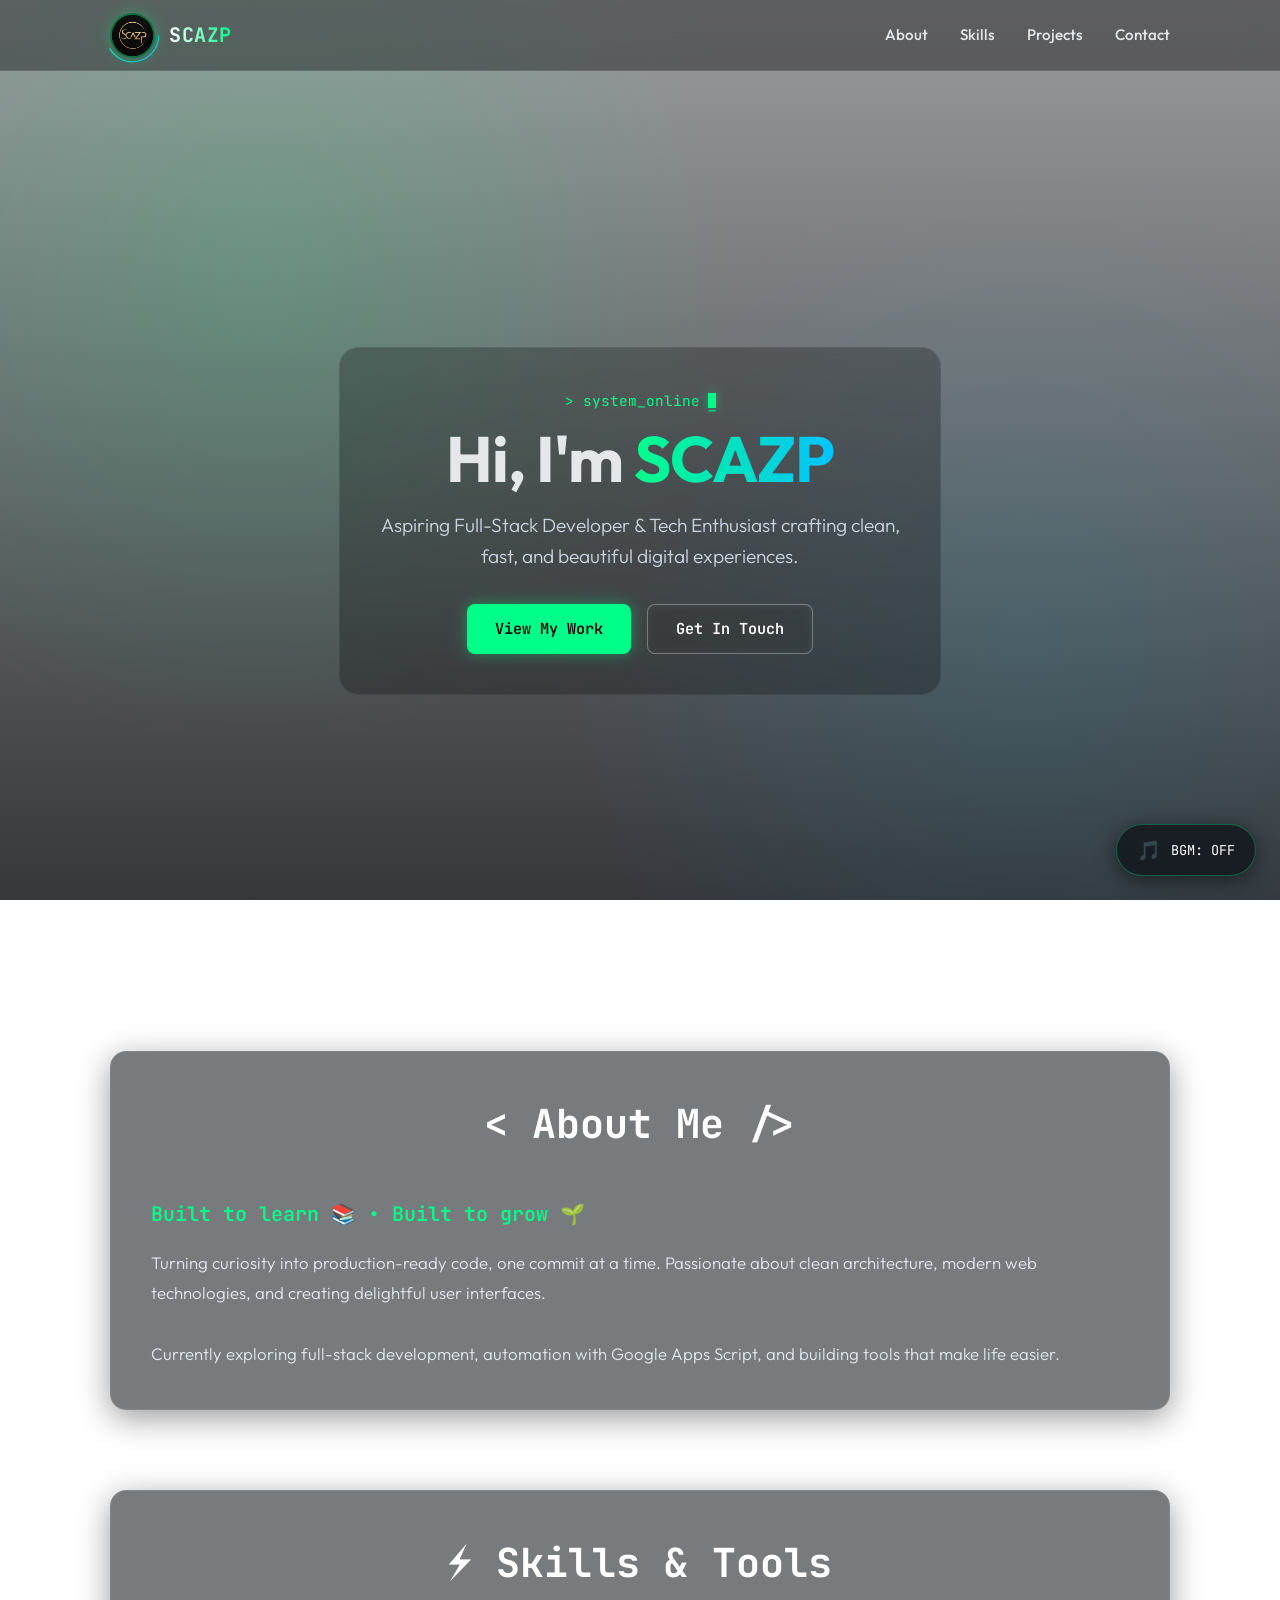
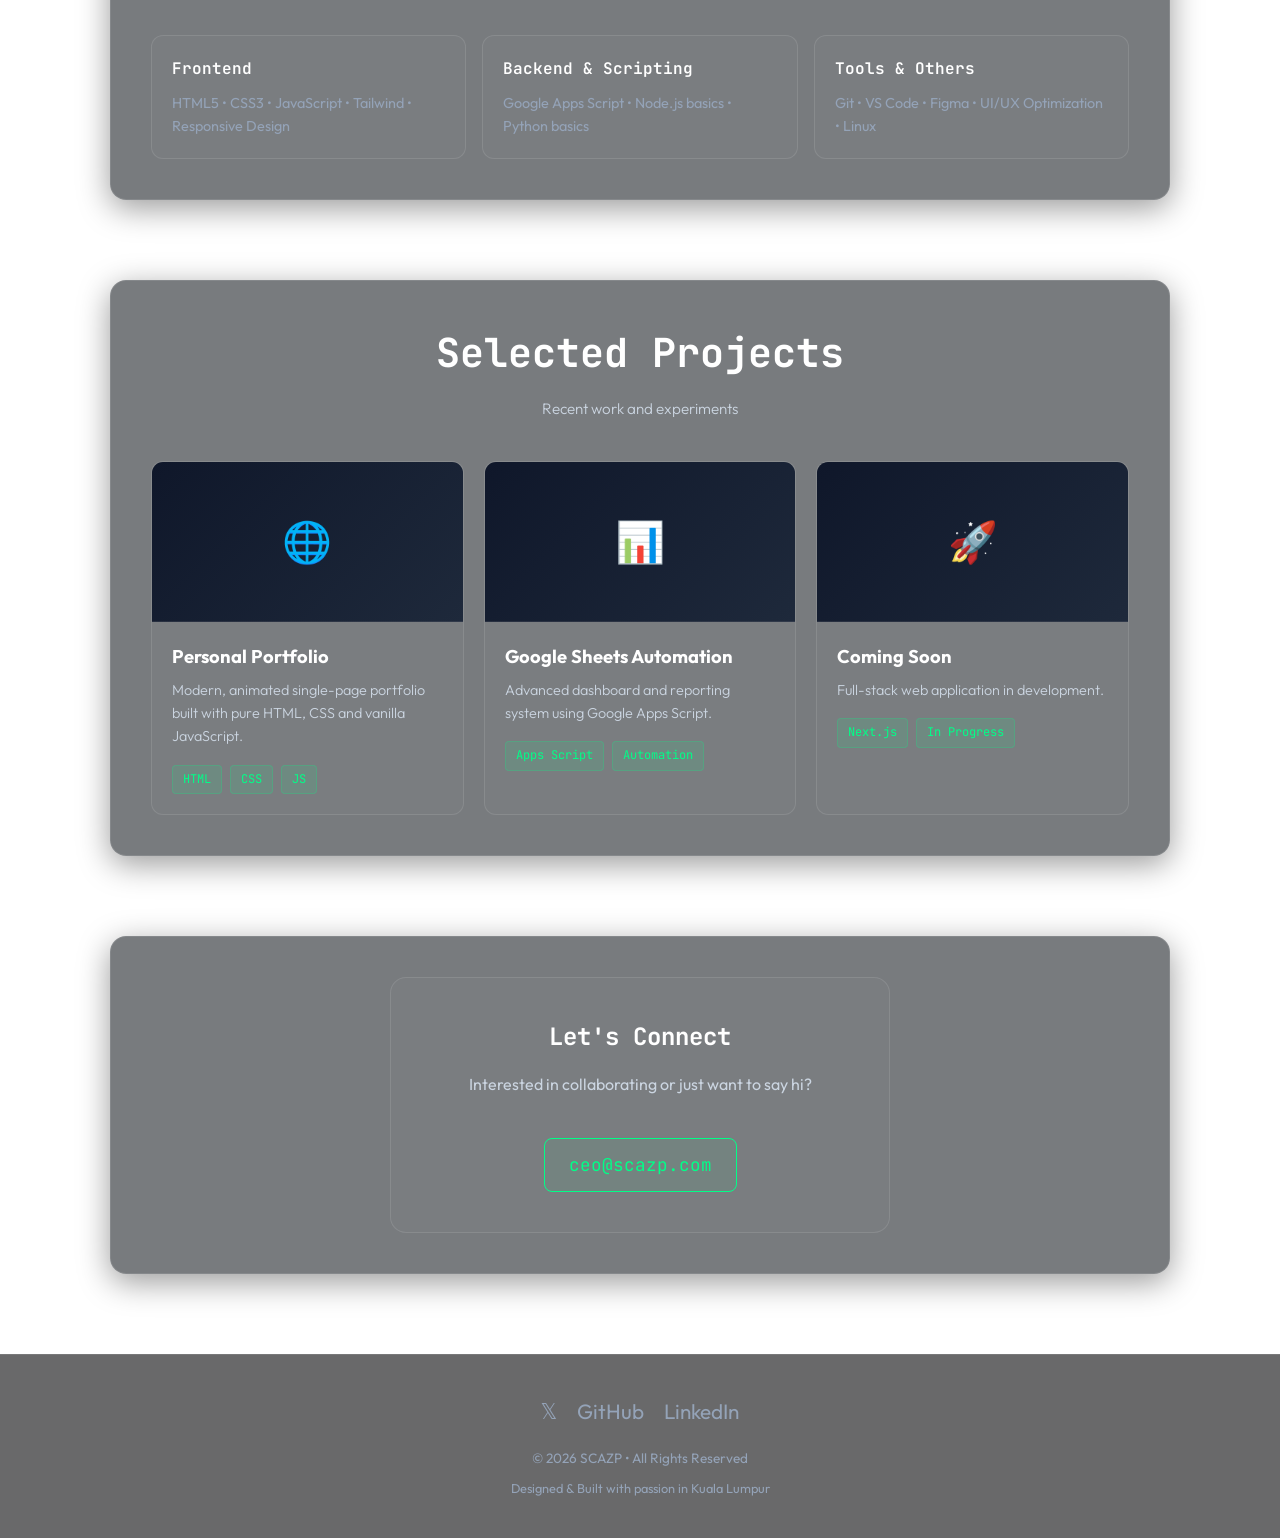
<file: index.html>
<!DOCTYPE html>
<html lang="en">
<head>
  <meta charset="UTF-8">
  <meta name="viewport" content="width=device-width, initial-scale=1.0">
  <title>SCAZP | Personal Site</title>
  <meta name="description" content="Personal portfolio of SCAZP - Aspiring Developer & Tech Enthusiast">
  <link rel="preconnect" href="https://fonts.googleapis.com">
  <link rel="preconnect" href="https://fonts.gstatic.com" crossorigin>
  <link href="https://fonts.googleapis.com/css2?family=JetBrains+Mono:wght@400;500;700&family=Outfit:wght@300;400;500;600;700&display=swap" rel="stylesheet">
  <style>
    :root {
      --bg-dark: #050508;
      --panel: rgba(10, 15, 20, 0.55);
      --panel-border: rgba(255, 255, 255, 0.1);
      --text: #e5e7eb;
      --muted: #9ca3af;
      --accent: #00ff88;
      --accent-glow: rgba(0, 255, 136, 0.4);
      --glass-blur: blur(20px);
    }

    * {
      box-sizing: border-box;
      margin: 0;
      padding: 0;
    }

    body {
      font-family: 'Outfit', system-ui, sans-serif;
      background-image: 
        radial-gradient(circle at 20% 30%, rgba(0, 255, 136, 0.15), transparent 40%),
        radial-gradient(circle at 80% 70%, rgba(0, 195, 255, 0.1), transparent 40%),
        linear-gradient(to bottom, rgba(3, 5, 10, 0.4), rgba(3, 5, 10, 0.8)), 
        url('https://images.unsplash.com/photo-1462331940025-496dfbfc7564?q=80&w=2048&auto=format&fit=crop');
      background-size: cover;
      background-position: center;
      background-attachment: fixed;
      color: var(--text);
      line-height: 1.6;
      overflow-x: hidden;
      -webkit-font-smoothing: antialiased;
    }

    /* ===== SHOOTING STARS ANIMATION ===== */
    .stars-container {
      position: fixed;
      top: 0;
      left: 0;
      width: 100%;
      height: 100%;
      pointer-events: none;
      z-index: 0;
      overflow: hidden;
    }

    .shooting-star {
      position: absolute;
      width: 200px;
      height: 2px;
      background: linear-gradient(90deg, rgba(255,255,255,0), #ffffff);
      transform: rotate(-45deg);
      animation: shooting 4s ease-in-out infinite;
      opacity: 0;
    }

    .shooting-star::before {
      content: '';
      position: absolute;
      top: 50%;
      right: 0;
      transform: translateY(-50%);
      width: 5px;
      height: 5px;
      background: #fff;
      border-radius: 50%;
      box-shadow: 0 0 20px 5px var(--accent), 0 0 40px 10px rgba(255, 255, 255, 0.8);
    }

    .star-1 { top: 15%; left: 35%; animation-delay: 0s; }
    .star-2 { top: 30%; left: 80%; animation-delay: 2.2s; animation-duration: 4.5s; }
    .star-3 { top: 5%; left: 90%; animation-delay: 3.5s; animation-duration: 3s;}
    .star-4 { top: 45%; left: 25%; animation-delay: 6s; }
    .star-5 { top: 10%; left: 60%; animation-delay: 8.5s; animation-duration: 5s;} 

    @keyframes shooting {
      0% { transform: translateX(150px) translateY(-150px) rotate(-45deg); opacity: 1; }
      20% { transform: translateX(-800px) translateY(800px) rotate(-45deg); opacity: 0; }
      100% { transform: translateX(-800px) translateY(800px) rotate(-45deg); opacity: 0; }
    }

    /* ===== MUSIC PLAYER BUTTON ===== */
    .music-player-btn {
      position: fixed;
      bottom: 24px;
      right: 24px;
      z-index: 9999;
      background: rgba(10, 15, 20, 0.7);
      backdrop-filter: blur(10px);
      -webkit-backdrop-filter: blur(10px);
      border: 1px solid rgba(0, 255, 136, 0.3);
      color: #fff;
      padding: 12px 20px;
      border-radius: 50px;
      cursor: pointer;
      display: flex;
      align-items: center;
      gap: 10px;
      font-family: 'JetBrains Mono', monospace;
      font-size: 0.85rem;
      transition: all 0.3s ease;
      box-shadow: 0 4px 20px rgba(0, 0, 0, 0.5);
    }

    .music-player-btn:hover {
      background: rgba(0, 255, 136, 0.1);
      border-color: var(--accent);
      box-shadow: 0 0 15px var(--accent-glow);
      transform: translateY(-2px);
    }

    .music-icon {
      font-size: 1.2rem;
      animation: pulse 2s infinite;
    }

    .music-icon.paused {
      animation: none;
      opacity: 0.5;
    }

    @keyframes pulse {
      0% { transform: scale(1); }
      50% { transform: scale(1.2); }
      100% { transform: scale(1); }
    }

    /* ===== NAVBAR ===== */
    .navbar {
      position: sticky;
      top: 0;
      z-index: 1000;
      background: rgba(5, 5, 8, 0.4);
      backdrop-filter: var(--glass-blur);
      -webkit-backdrop-filter: var(--glass-blur);
      border-bottom: 1px solid var(--panel-border);
    }

    .nav-container {
      max-width: 1100px;
      margin: 0 auto;
      padding: 0 20px;
      display: flex;
      align-items: center;
      justify-content: space-between;
      height: 70px;
    }

    .brand {
      display: flex;
      align-items: center;
      gap: 14px;
      text-decoration: none;
      color: inherit;
    }

    .logo-wrapper {
      position: relative;
      width: 45px;
      height: 45px;
      display: flex;
      align-items: center;
      justify-content: center;
    }

    .logo-img {
      width: 100%;
      height: 100%;
      object-fit: cover;
      border-radius: 50%;
      border: 2px solid rgba(0, 255, 136, 0.4);
      box-shadow: 0 0 15px rgba(0, 255, 136, 0.3);
      z-index: 2;
      background: #111;
    }

    .moving-line {
      position: absolute;
      top: -6px;
      left: -6px;
      width: calc(100% + 12px);
      height: calc(100% + 12px);
      animation: spin 4s linear infinite;
    }

    @keyframes spin {
      100% { transform: rotate(360deg); }
    }

    .brand span {
      font-family: 'JetBrains Mono', monospace;
      font-size: 1.25rem;
      font-weight: 700;
      letter-spacing: 0.5px;
      background: linear-gradient(90deg, #fff, var(--accent));
      -webkit-background-clip: text;
      -webkit-text-fill-color: transparent;
    }

    .nav-links {
      display: flex;
      gap: 32px;
      list-style: none;
    }

    .nav-links a {
      color: var(--text);
      text-decoration: none;
      font-weight: 500;
      transition: color 0.3s ease, text-shadow 0.3s ease;
      font-size: 0.95rem;
    }

    .nav-links a:hover {
      color: var(--accent);
      text-shadow: 0 0 10px var(--accent-glow);
    }

    .hamburger {
      display: none;
      flex-direction: column;
      gap: 5px;
      cursor: pointer;
      z-index: 1001;
    }

    .hamburger span {
      width: 25px;
      height: 2px;
      background: var(--accent);
      transition: all 0.3s ease;
      box-shadow: 0 0 8px var(--accent-glow);
    }

    /* ===== HERO ===== */
    .hero {
      min-height: 100vh;
      display: flex;
      align-items: center;
      justify-content: center;
      text-align: center;
      padding: 0 20px;
      position: relative;
      z-index: 2;
    }

    .hero-content {
      max-width: 780px;
      background: rgba(0, 0, 0, 0.25);
      padding: 40px;
      border-radius: 20px;
      backdrop-filter: blur(8px);
      border: 1px solid rgba(255, 255, 255, 0.05);
    }

    .tag {
      font-family: 'JetBrains Mono', monospace;
      color: var(--accent);
      font-size: 0.9rem;
      margin-bottom: 12px;
      display: inline-flex;
      align-items: center;
      gap: 8px;
    }

    .cursor {
      display: inline-block;
      width: 8px;
      height: 1.1em;
      background: var(--accent);
      vertical-align: middle;
      animation: blink 0.8s step-end infinite;
      box-shadow: 0 0 10px var(--accent-glow);
    }

    @keyframes blink {
      50% { opacity: 0; }
    }

    .hero h1 {
      font-size: clamp(2.2rem, 6vw, 4rem); 
      font-weight: 700;
      line-height: 1.1;
      margin-bottom: 16px;
      letter-spacing: -1px;
    }

    .gradient-text {
      background: linear-gradient(90deg, #00ff88, #00c3ff, #00ff88);
      background-size: 200% auto;
      -webkit-background-clip: text;
      -webkit-text-fill-color: transparent;
      animation: shine 4s linear infinite;
    }

    @keyframes shine {
      to { background-position: 200% center; }
    }

    .subtitle {
      color: #cbd5e1;
      font-size: clamp(1rem, 2.5vw, 1.2rem);
      max-width: 520px;
      margin: 0 auto 32px;
      font-weight: 300;
    }

    .cta-buttons {
      display: flex;
      gap: 16px;
      justify-content: center;
      flex-wrap: wrap;
    }

    .btn {
      padding: 12px 28px;
      border-radius: 8px;
      font-weight: 600;
      text-decoration: none;
      display: inline-flex;
      align-items: center;
      justify-content: center;
      gap: 10px;
      transition: all 0.3s cubic-bezier(0.4, 0, 0.2, 1);
      font-size: 0.95rem;
      font-family: 'JetBrains Mono', monospace;
    }

    .btn-primary {
      background: var(--accent);
      color: #050508;
      box-shadow: 0 0 15px var(--accent-glow);
    }

    .btn-primary:hover {
      transform: translateY(-4px);
      box-shadow: 0 10px 30px rgba(0, 255, 136, 0.6);
    }

    .btn-outline {
      border: 1px solid rgba(255, 255, 255, 0.3);
      color: #fff;
      background: rgba(255, 255, 255, 0.05);
      backdrop-filter: blur(5px);
    }

    .btn-outline:hover {
      border-color: var(--accent);
      color: var(--accent);
      background: rgba(0, 255, 136, 0.1);
      transform: translateY(-4px);
    }

    /* ===== SECTIONS ===== */
    .content-wrapper {
      max-width: 1100px;
      margin: 0 auto;
      padding: 80px 20px;
      display: flex;
      flex-direction: column;
      gap: 80px;
      position: relative;
      z-index: 2;
    }

    .section-header {
      text-align: center;
      margin-bottom: 40px;
    }

    .section-header h2 {
      font-size: clamp(1.8rem, 4vw, 2.5rem);
      margin-bottom: 12px;
      color: #fff;
      font-family: 'JetBrains Mono', monospace;
    }

    .section-header p {
      color: #cbd5e1;
      max-width: 420px;
      margin: 0 auto;
      font-size: 0.95rem;
      font-weight: 300;
    }

    .card-section {
      background: var(--panel);
      border: 1px solid var(--panel-border);
      border-radius: 16px;
      padding: 40px;
      backdrop-filter: var(--glass-blur);
      -webkit-backdrop-filter: var(--glass-blur);
      box-shadow: 0 8px 32px rgba(0, 0, 0, 0.4);
      transition: all 0.4s ease;
    }

    .card-section:hover {
      transform: translateY(-5px);
      box-shadow: 0 15px 40px rgba(0, 255, 136, 0.15);
      border-color: rgba(0, 255, 136, 0.3);
    }

    /* About */
    .about-text {
      font-size: 1.05rem;
      line-height: 1.8;
      color: #e2e8f0;
      font-weight: 300;
    }

    .about-strong {
      display: block;
      font-weight: 600;
      font-size: 1.25rem;
      margin-bottom: 16px;
      color: var(--accent);
      font-family: 'JetBrains Mono', monospace;
    }

    /* Skills */
    .skills-grid {
      display: grid;
      grid-template-columns: repeat(auto-fit, minmax(240px, 1fr));
      gap: 16px;
    }

    .skill-card {
      background: rgba(255,255,255,0.02);
      border: 1px solid rgba(255,255,255,0.1);
      padding: 20px;
      border-radius: 12px;
      transition: all 0.3s ease;
    }

    .skill-card:hover {
      border-color: var(--accent);
      background: rgba(0, 255, 136, 0.05);
      transform: scale(1.02);
    }

    .skill-name {
      font-family: 'JetBrains Mono', monospace;
      font-weight: 600;
      margin-bottom: 10px;
      color: #fff;
      font-size: 1rem;
    }

    .skill-card p {
      font-size: 0.9rem;
      color: #94a3b8;
    }

    /* Projects */
    .projects-grid {
      display: grid;
      grid-template-columns: repeat(auto-fit, minmax(280px, 1fr));
      gap: 20px;
    }

    .project-card {
      background: rgba(255,255,255,0.02);
      border-radius: 12px;
      overflow: hidden;
      border: 1px solid rgba(255,255,255,0.1);
      transition: all 0.4s ease;
    }

    .project-card:hover {
      transform: translateY(-8px);
      box-shadow: 0 15px 30px rgba(0, 0, 0, 0.6);
      border-color: var(--accent);
    }

    .project-img {
      height: 160px;
      background: linear-gradient(135deg, #0f172a, #1e293b);
      display: flex;
      align-items: center;
      justify-content: center;
      font-size: 2.5rem;
      border-bottom: 1px solid var(--panel-border);
    }

    .project-info {
      padding: 20px;
    }

    .project-info h3 {
      margin-bottom: 8px;
      color: #fff;
      font-size: 1.15rem;
    }

    .project-info p {
      color: #cbd5e1;
      font-size: 0.9rem;
      font-weight: 300;
    }

    .project-tags {
      display: flex;
      flex-wrap: wrap;
      gap: 8px;
      margin-top: 16px;
    }

    .tag-pill {
      background: rgba(0, 255, 136, 0.1);
      color: var(--accent);
      font-size: 0.75rem;
      padding: 4px 10px;
      border-radius: 4px;
      font-family: 'JetBrains Mono', monospace;
      border: 1px solid rgba(0, 255, 136, 0.2);
    }

    /* Contact */
    .contact-box {
      max-width: 500px;
      margin: 0 auto;
      text-align: center;
      background: rgba(255,255,255,0.02);
      padding: 40px 24px;
      border-radius: 16px;
      border: 1px solid rgba(255,255,255,0.1);
    }

    .email {
      font-size: 1.1rem;
      font-family: 'JetBrains Mono', monospace;
      color: var(--accent);
      text-decoration: none;
      padding: 12px 24px;
      border: 1px solid var(--accent);
      border-radius: 8px;
      display: inline-block;
      margin-top: 20px;
      transition: all 0.3s;
      background: rgba(0, 255, 136, 0.05);
      word-break: break-all;
    }

    .email:hover {
      background: var(--accent);
      color: #050508;
      box-shadow: 0 0 20px var(--accent-glow);
    }

    /* Footer */
    footer {
      position: relative;
      z-index: 2;
      text-align: center;
      padding: 40px 20px;
      color: #94a3b8;
      font-size: 0.85rem;
      border-top: 1px solid var(--panel-border);
      background: rgba(5, 5, 8, 0.6);
      backdrop-filter: blur(10px);
    }

    .social-links {
      display: flex;
      justify-content: center;
      gap: 20px;
      margin-bottom: 20px;
    }

    .social-links a {
      color: #94a3b8;
      font-size: 1.3rem;
      text-decoration: none;
      transition: all 0.3s;
    }

    .social-links a:hover {
      color: var(--accent);
      transform: translateY(-3px);
      text-shadow: 0 0 10px var(--accent-glow);
    }

    /* ===== RESPONSIVE MOBILE OPTIMIZATION ===== */
    @media (max-width: 768px) {
      .hero-content {
        padding: 30px 20px;
      }
      
      .hero h1 {
        font-size: 2rem; 
        letter-spacing: -0.5px;
      }
      
      .subtitle {
        font-size: 0.95rem;
        margin-bottom: 24px;
      }

      .content-wrapper {
        padding: 50px 15px;
        gap: 50px; 
      }

      .card-section {
        padding: 24px 20px; 
      }
      
      .section-header h2 {
        font-size: 1.5rem;
        margin-bottom: 8px;
      }

      .about-text {
        font-size: 0.95rem;
      }

      .about-strong {
        font-size: 1.1rem;
      }
      
      .cta-buttons {
        flex-direction: column;
        gap: 12px;
      }
      
      .btn {
        width: 100%;
      }

      .nav-links {
        position: fixed;
        top: 70px;
        left: 0;
        right: 0;
        background: rgba(5, 5, 8, 0.98);
        backdrop-filter: blur(20px);
        flex-direction: column;
        padding: 24px;
        gap: 20px;
        text-align: center;
        transform: translateY(-150%);
        transition: transform 0.4s ease;
        border-bottom: 1px solid var(--panel-border);
      }

      .nav-links.active {
        transform: translateY(0);
      }

      .hamburger {
        display: flex;
      }

      .hamburger.active span:nth-child(1) {
        transform: rotate(45deg) translate(5px, 5px);
      }
      .hamburger.active span:nth-child(2) {
        opacity: 0;
      }
      .hamburger.active span:nth-child(3) {
        transform: rotate(-45deg) translate(5px, -5px);
      }
    }
    
    @media (max-width: 480px) {
      .hero h1 {
        font-size: 1.75rem;
      }
      .brand span {
        font-size: 1.1rem;
      }
      .project-img {
        height: 140px;
      }
      .music-player-btn {
        bottom: 16px;
        right: 16px;
        padding: 10px 16px;
        font-size: 0.75rem;
      }
    }

    /* Scroll animations */
    .fade-in {
      opacity: 0;
      transform: translateY(20px);
      transition: all 0.6s cubic-bezier(0.25, 0.1, 0.25, 1);
    }

    .fade-in.visible {
      opacity: 1;
      transform: translateY(0);
    }
  </style>
</head>
<body>

  <!-- Audio Element (Hidden) -->
  <!-- Tukar 'interstellar.mp3' dengan nama fail lagu anda -->
  <audio id="bgMusic" loop>
    <source src="interstellar.mp3" type="audio/mpeg">
    Browser anda tidak menyokong elemen audio.
  </audio>

  <!-- Floating Music Toggle Button -->
  <button id="musicToggle" class="music-player-btn">
    <span class="music-icon paused" id="musicIcon">🎵</span>
    <span id="musicText">BGM: OFF</span>
  </button>

  <!-- Shooting Stars Background -->
  <div class="stars-container">
    <div class="shooting-star star-1"></div>
    <div class="shooting-star star-2"></div>
    <div class="shooting-star star-3"></div>
    <div class="shooting-star star-4"></div>
    <div class="shooting-star star-5"></div>
  </div>

  <!-- NAVBAR -->
  <header class="navbar">
    <div class="nav-container">
      <a href="#" class="brand">
        <div class="logo-wrapper">
          <img src="logo.png" alt="SCAZP Logo" class="logo-img" onerror="this.style.display='none'">
          <svg class="moving-line" viewBox="0 0 100 100" xmlns="http://www.w3.org/2000/svg">
            <circle cx="50" cy="50" r="46" stroke="url(#neon-gradient)" stroke-width="2" fill="none" stroke-dasharray="120 180"/>
            <defs>
              <linearGradient id="neon-gradient" x1="0%" y1="0%" x2="100%" y2="100%">
                <stop offset="0%" stop-color="#00ff88"/>
                <stop offset="100%" stop-color="#00c3ff"/>
              </linearGradient>
            </defs>
          </svg>
        </div>
        <span>SCAZP</span>
      </a>

      <ul class="nav-links" id="navLinks">
        <li><a href="#about">About</a></li>
        <li><a href="#skills">Skills</a></li>
        <li><a href="#projects">Projects</a></li>
        <li><a href="#contact">Contact</a></li>
      </ul>

      <div class="hamburger" id="hamburger">
        <span></span>
        <span></span>
        <span></span>
      </div>
    </div>
  </header>

  <!-- HERO -->
  <section class="hero">
    <div class="hero-content fade-in">
      <p class="tag">&gt; system_online<span class="cursor">_</span></p>
      <h1>Hi, I'm <span class="gradient-text">SCAZP</span></h1>
      <p class="subtitle">Aspiring Full-Stack Developer &amp; Tech Enthusiast crafting clean, fast, and beautiful digital experiences.</p>
      
      <div class="cta-buttons">
        <a href="#projects" class="btn btn-primary">View My Work</a>
        <a href="#contact" class="btn btn-outline">Get In Touch</a>
      </div>
    </div>
  </section>

  <div class="content-wrapper">

    <!-- ABOUT -->
    <section id="about" class="card-section fade-in">
      <div class="section-header">
        <h2>&lt; About Me /&gt;</h2>
      </div>
      <div class="about-text">
        <span class="about-strong">Built to learn 📚 • Built to grow 🌱</span>
        <p>Turning curiosity into production-ready code, one commit at a time. Passionate about clean architecture, modern web technologies, and creating delightful user interfaces.</p>
        <br>
        <p>Currently exploring full-stack development, automation with Google Apps Script, and building tools that make life easier.</p>
      </div>
    </section>

    <!-- SKILLS -->
    <section id="skills" class="card-section fade-in">
      <div class="section-header">
        <h2>⚡ Skills &amp; Tools</h2>
      </div>
      <div class="skills-grid">
        <div class="skill-card">
          <div class="skill-name">Frontend</div>
          <p>HTML5 • CSS3 • JavaScript • Tailwind • Responsive Design</p>
        </div>
        <div class="skill-card">
          <div class="skill-name">Backend &amp; Scripting</div>
          <p>Google Apps Script • Node.js basics • Python basics</p>
        </div>
        <div class="skill-card">
          <div class="skill-name">Tools &amp; Others</div>
          <p>Git • VS Code • Figma • UI/UX Optimization • Linux</p>
        </div>
      </div>
    </section>

    <!-- PROJECTS -->
    <section id="projects" class="card-section fade-in">
      <div class="section-header">
        <h2>Selected Projects</h2>
        <p>Recent work and experiments</p>
      </div>
      
      <div class="projects-grid">
        <div class="project-card">
          <div class="project-img">🌐</div>
          <div class="project-info">
            <h3>Personal Portfolio</h3>
            <p>Modern, animated single-page portfolio built with pure HTML, CSS and vanilla JavaScript.</p>
            <div class="project-tags">
              <span class="tag-pill">HTML</span>
              <span class="tag-pill">CSS</span>
              <span class="tag-pill">JS</span>
            </div>
          </div>
        </div>

        <div class="project-card">
          <div class="project-img">📊</div>
          <div class="project-info">
            <h3>Google Sheets Automation</h3>
            <p>Advanced dashboard and reporting system using Google Apps Script.</p>
            <div class="project-tags">
              <span class="tag-pill">Apps Script</span>
              <span class="tag-pill">Automation</span>
            </div>
          </div>
        </div>

        <div class="project-card">
          <div class="project-img">🚀</div>
          <div class="project-info">
            <h3>Coming Soon</h3>
            <p>Full-stack web application in development.</p>
            <div class="project-tags">
              <span class="tag-pill">Next.js</span>
              <span class="tag-pill">In Progress</span>
            </div>
          </div>
        </div>
      </div>
    </section>

    <!-- CONTACT -->
    <section id="contact" class="card-section fade-in">
      <div class="contact-box">
        <h2 style="margin-bottom: 16px; color: #fff; font-family: 'JetBrains Mono', monospace; font-size: 1.5rem;">Let's Connect</h2>
        <p style="color: #cbd5e1; font-size: 1rem; margin-bottom: 20px;">Interested in collaborating or just want to say hi?</p>
        <a href="mailto:ceo@scazp.com" class="email">ceo@scazp.com</a>
      </div>
    </section>

  </div>

  <!-- FOOTER -->
  <footer>
    <div class="social-links">
      <a href="#" aria-label="Twitter/X">𝕏</a>
      <a href="#" aria-label="GitHub">GitHub</a>
      <a href="#" aria-label="LinkedIn">LinkedIn</a>
    </div>
    <p>© 2026 SCAZP • All Rights Reserved</p>
    <p style="margin-top: 8px; font-size: 0.8rem;">Designed &amp; Built with passion in Kuala Lumpur</p>
  </footer>

  <script>
    // Music Player Logic
    const bgMusic = document.getElementById('bgMusic');
    const musicToggle = document.getElementById('musicToggle');
    const musicIcon = document.getElementById('musicIcon');
    const musicText = document.getElementById('musicText');
    let isPlaying = false;

    // Supaya muzik tak terlalu kuat (0.5 = 50% volume)
    bgMusic.volume = 0.5;

    musicToggle.addEventListener('click', () => {
      if (isPlaying) {
        bgMusic.pause();
        musicIcon.classList.add('paused');
        musicText.innerText = 'BGM: OFF';
      } else {
        bgMusic.play();
        musicIcon.classList.remove('paused');
        musicText.innerText = 'BGM: ON';
      }
      isPlaying = !isPlaying;
    });

    // Mobile Menu
    const hamburger = document.getElementById('hamburger');
    const navLinks = document.getElementById('navLinks');

    hamburger.addEventListener('click', () => {
      hamburger.classList.toggle('active');
      navLinks.classList.toggle('active');
    });

    // Close mobile menu when clicking a link
    document.querySelectorAll('.nav-links a').forEach(link => {
      link.addEventListener('click', () => {
        hamburger.classList.remove('active');
        navLinks.classList.remove('active');
      });
    });

    // Fade-in on scroll
    const fadeElements = document.querySelectorAll('.fade-in');
    
    const observer = new IntersectionObserver((entries) => {
      entries.forEach(entry => {
        if (entry.isIntersecting) {
          entry.target.classList.add('visible');
        }
      });
    }, {
      threshold: 0.15,
      rootMargin: "0px 0px -50px 0px"
    });

    fadeElements.forEach(el => observer.observe(el));

    // Keyboard support for accessibility
    document.addEventListener('keydown', (e) => {
      if (e.key === '/' && document.activeElement.tagName !== "INPUT" && document.activeElement.tagName !== "TEXTAREA") {
        e.preventDefault();
        document.querySelector('.hero').scrollIntoView({ behavior: 'smooth' });
      }
    });
  </script>
</body>
</html>
</file>
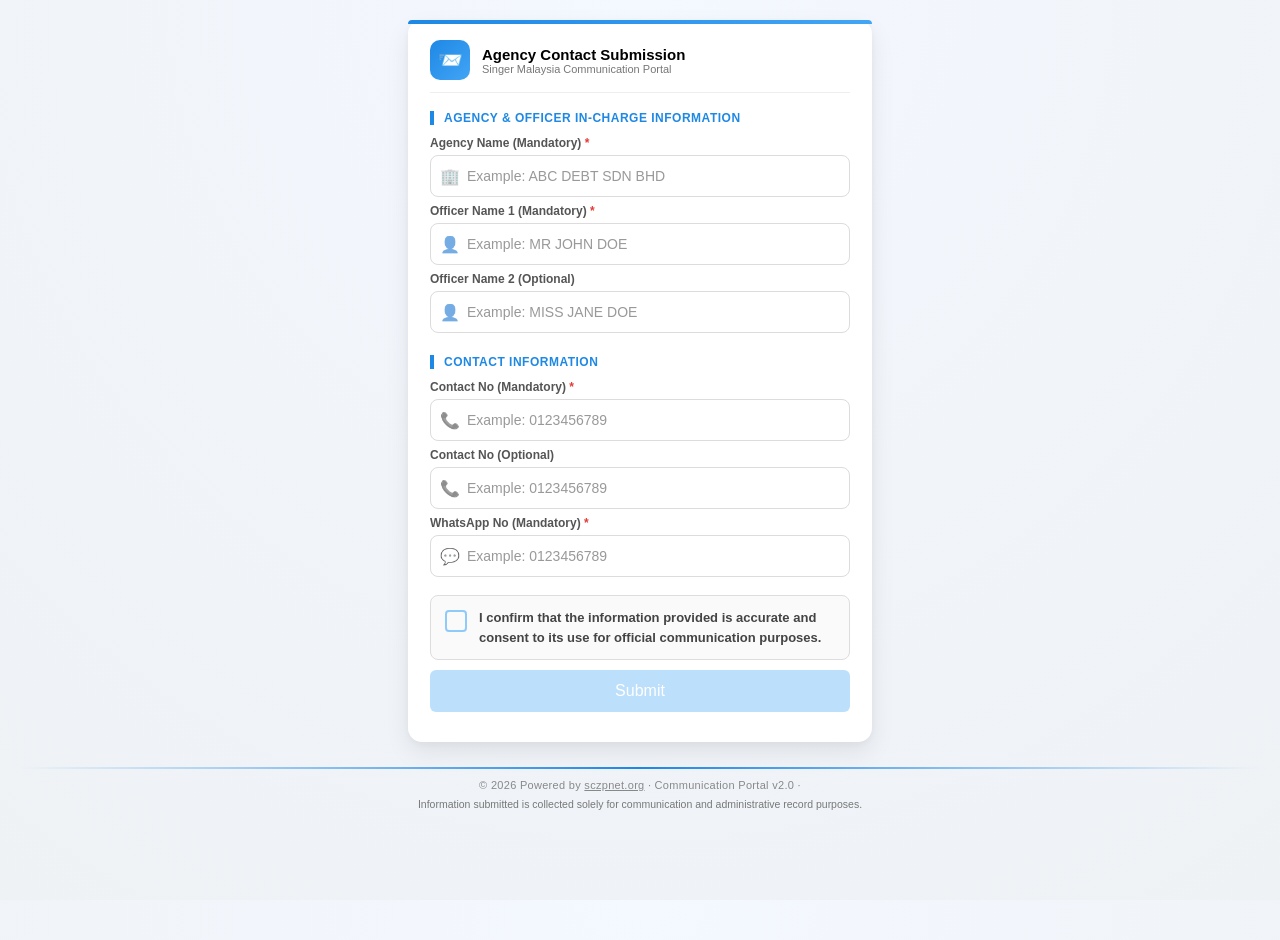
<file: agency-info/index.html>
<!DOCTYPE html>
<html lang="en">
<head>
<meta charset="UTF-8">
<title>Agency Contact Info Submission</title>
<meta name="viewport" content="width=device-width, initial-scale=1">

<style>
/* ===== BASE ===== */
html, body { height:100%; margin:0; }
body{
  font-family: Arial, sans-serif;
  background: linear-gradient(180deg, #f7f9fb, #eef2f5);
  padding:20px;
  color:#000;
}

/* ===== CONTAINER ===== */
.container{
  max-width:420px;
  margin:auto;
  background:#fff;
  padding:16px 20px 20px;
  border-radius:10px;
  box-shadow:0 8px 20px rgba(0,0,0,.08);
  position:relative;
  animation:fade .3s ease;
}
.container::before{
  content:"";
  position:absolute;
  top:0; left:0;
  height:4px; width:100%;
  background:linear-gradient(90deg,#1e88e5,#42a5f5);
  border-radius:10px 10px 0 0;
}

.success-container{ max-width:520px; }

@keyframes fade{
  from{opacity:0; transform:translateY(8px)}
  to{opacity:1; transform:none}
}

/* ===== TEXT ===== */
h2{ text-align:center; margin:6px 0 12px }
label{ font-size:12px; color:#555; font-weight:bold }
.req{ color:#e53935 }
.helper{
  font-size:12px;
  color:#777;
  margin-top:6px;
  text-align:center;
}
  
.shake{
  animation:shake .45s;
  border-color:#e53935;
  box-shadow:0 0 0 2px rgba(229,57,53,.25);
}

/* ===== INPUT ===== */
.input-wrap{ position:relative }
.input-wrap span{
  position:absolute;
  left:10px; top:50%;
  transform:translateY(-50%);
  opacity:.6;
}
input{
  width:100%;
  padding:10px 10px 10px 30px;
  margin:4px 0;
  border:1px solid #ccc;
  border-radius:6px;
  font-size:14px;
  box-sizing:border-box;
  text-transform:uppercase;
}
::placeholder{
  text-transform:none;
  color:#999;
}
input:focus{
  border-color:#1e88e5;
  box-shadow:0 0 0 2px rgba(30,136,229,.15);
  outline:none;
}
input.error{
  border-color:#e53935;
  background:#fff5f5;
}

.errorText{
  font-size:11px;
  color:#e53935;
  display:none;
  margin-bottom:6px;
}

/* ===== SHAKE ERROR ===== */
@keyframes shake{
  0%{transform:translateX(0)}
  20%{transform:translateX(-10px)}
  40%{transform:translateX(10px)}
  60%{transform:translateX(-8px)}
  80%{transform:translateX(8px)}
  100%{transform:translateX(0)}
}

/* ===== SECTION ===== */
.section-title{
  margin-top:12px;
  font-size:13px;
  font-weight:bold;
  color:#1e88e5;
  border-left:3px solid #1e88e5;
  padding-left:8px;
}

/* ===== CONSENT ===== */
.consent{
  font-size:13px;
  margin:10px 0;
  color:#555;
}

/* ===== BUTTON ===== */
button{
  width:100%;
  padding:12px;
  border:none;
  border-radius:6px;
  font-size:16px;
  color:#fff;
  background:#90caf9;
  cursor:not-allowed;
  transition:.2s;
  opacity:.6;
}
button.enabled{
  background:linear-gradient(135deg,#1e88e5,#42a5f5);
  cursor:pointer;
  opacity:1;
}
button.enabled:hover{
  transform:translateY(-1px);
  box-shadow:0 6px 12px rgba(30,136,229,.25);
}

/* ===== SUCCESS ===== */
.successIcon{
  width:70px;
  margin:14px auto;
  animation:pop .4s ease;
}
@keyframes pop{
  from{transform:scale(.6);opacity:0}
  to{transform:scale(1);opacity:1}
}
.ref{
  background:#e3f2fd;
  border:1px dashed #1e88e5;
  padding:8px;
  border-radius:6px;
  text-align:center;
  font-weight:bold;
  margin-bottom:10px;
  font-size:14px;
}
.summary{
  font-size:14px;
  margin-top:10px;
  line-height:1.6;
}
.summary div{
  background:#fafafa;
  border:1px solid #eee;
  padding:6px 8px;
  border-radius:5px;
  margin-bottom:5px;
}
.watermark{
  position:absolute;
  top:45%;
  left:50%;
  transform:translate(-50%,-50%) rotate(-25deg);
  font-size:48px;
  color:rgba(0,0,0,0.06);
  font-weight:bold;
  display:none;
  pointer-events:none;
}

/* ===== MAINTENANCE ===== */
.maintenance{
  max-width:420px;
  margin:auto;
  background:#fff;
  padding:25px 20px;
  border-radius:10px;
  box-shadow:0 8px 20px rgba(0,0,0,.08);
  text-align:center;
}
.maintenance p{ font-size:13px; color:#555 }

/* ===== FOOTER ===== */
.footer{
  margin-top:25px;
  text-align:center;
  font-size:11px;
  color:#888;
}
.divider{
  height:2px;
  background:linear-gradient(to right,transparent,#1e88e5,transparent);
  margin-bottom:10px;
}
.footer a{
  color:#888;
  text-decoration:underline;

  }

.footer a:hover{
  text-decoration:underline;
}

/* ===== PROCESSING OVERLAY ===== */
#processingOverlay{
  position:fixed;
  top:0; left:0;
  width:100%;
  height:100%;
  background:rgba(255,255,255,0.85);
  z-index:9999;
  display:none;
  align-items:center;
  justify-content:center;
}
.processingBox{
  text-align:center;
}
.spinner{
  width:42px;
  height:42px;
  border:4px solid #cfd8dc;
  border-top:4px solid #1e88e5;
  border-radius:50%;
  animation:spin 1s linear infinite;
  margin:auto;
}
.processingText{
  margin-top:10px;
  font-size:14px;
  color:#555;
  font-weight:bold;
}
@keyframes spin{
  to{ transform:rotate(360deg); }
}

/* ===== CONSENT CARD (FINAL CANTIK) ===== */
.consent-box{
  margin:14px 0 10px;
}

.consent-card{
  display:flex;
  align-items:flex-start;
  gap:12px;
  padding:12px 14px;
  border:1px solid #ddd;
  border-radius:8px;
  background:#fafafa;
  cursor:pointer;
  transition:.25s;
}

.consent-card:hover{
  border-color:#90caf9;
  background:#f5faff;
}

/* Hide default checkbox */
.consent-card input{
  display:none;
}

/* Custom checkbox */
.checkmark{
  width:18px;
  height:18px;
  border:2px solid #90caf9;
  border-radius:4px;
  position:relative;
  margin-top:2px;
  flex-shrink:0;
}

/* Tick */
.checkmark::after{
  content:"";
  position:absolute;
  left:4px;
  top:0px;
  width:5px;
  height:10px;
  border:solid #fff;
  border-width:0 2px 2px 0;
  transform:rotate(45deg);
  opacity:0;
}

/* Checked */
.consent-card input:checked + .checkmark{
  background:#2e7d32;
  border-color:#2e7d32;
}

.consent-card input:checked + .checkmark::after{
  opacity:1;
}

.consent-card input:checked ~ .consent-text{
  color:#2e7d32;
  font-weight:bold;
}

.consent-text{
  font-size:13px;
  line-height:1.5;
  color:#444;
}
  .footer-brand{
  font-weight:normal;
  letter-spacing:.3px;
  margin-bottom:6px;
}

.footer-note{
  font-size:10.5px;
  color:#777;
  line-height:1.4;
}


/* ===== CLOSE BUTTON ===== */
.closeBtn{
  width:100%;
  margin-top:12px;
  padding:10px;
  border:none;
  border-radius:6px;
  font-size:15px;
  font-weight:bold;
  background:#2e7d32;
  color:#fff;
  cursor:pointer;
}
.closeBtn:hover{
  background:#1b5e20;
}

/* ===== UI UPGRADE ===== */

body{
  background:
  radial-gradient(circle at top,#f4f8ff,#eef2f5);
}

/* HEADER */

.form-header{
  display:flex;
  align-items:center;
  gap:12px;
  margin-bottom:15px;
  padding-bottom:12px;
  border-bottom:1px solid #eee;
}

.logo{
  width:40px;
  height:40px;
  border-radius:10px;
  background:linear-gradient(135deg,#1e88e5,#42a5f5);
  display:flex;
  align-items:center;
  justify-content:center;
  font-size:20px;
  color:#fff;
}

.title{
  font-size:15px;
  font-weight:bold;
}

.subtitle{
  font-size:11px;
  color:#777;
}

/* CONTAINER */

.container{
  padding:20px 22px 24px;
  border-radius:14px;
  box-shadow:
    0 10px 25px rgba(0,0,0,.08),
    0 2px 6px rgba(0,0,0,.04);
}

/* SECTION TITLE */

.section-title{
  margin-top:18px;
  margin-bottom:8px;
  font-size:12px;
  font-weight:bold;
  color:#1e88e5;
  text-transform:uppercase;
  letter-spacing:.5px;
  border-left:4px solid #1e88e5;
  padding-left:10px;
}

/* INPUT */

input{
  padding:12px 12px 12px 36px;
  border:1px solid #dcdcdc;
  border-radius:8px;
  transition:.2s;
}

input:hover{
  border-color:#90caf9;
}

input:focus{
  transform:scale(1.01);
}

/* BUTTON */

button.enabled{
  background:linear-gradient(135deg,#1e88e5,#1976d2);
  box-shadow:0 4px 12px rgba(30,136,229,.25);
}

button.enabled:hover{
  transform:translateY(-2px);
  box-shadow:0 8px 18px rgba(30,136,229,.35);
}

/* SUCCESS */

.success-container{
  text-align:center;
}

.ref{
  font-size:15px;
  letter-spacing:.5px;
}

/* ===== CONFETTI ===== */
.confetti{
  position:fixed;
  width:8px;
  height:8px;
  top:-10px;
  z-index:9999;
  animation:confettiFall 3s linear forwards;
  border-radius:2px;
}

@keyframes confettiFall{
  to{
    transform:translateY(100vh) rotate(720deg);
    opacity:0;
  }
}

/* ===== SUCCESS UPGRADE ===== */
.success-container{
  text-align:center;
  animation:fadeSuccess .5s ease;
}

@keyframes fadeSuccess{
  from{opacity:0; transform:translateY(20px)}
  to{opacity:1; transform:translateY(0)}
}

.successIcon{
  width:80px;
  margin:20px auto 10px;
}

.ref{
  font-size:15px;
  letter-spacing:.5px;
  background:linear-gradient(135deg,#e3f2fd,#f1f8ff);
  border:1px solid #bbdefb;
}
  
</style>
</head>

<body>

<script>
var FORM_ENABLED = true;
const SCRIPT_URL =
"https://script.google.com/macros/s/AKfycbyMtm1R2Geo-MpMtKSoWVvu9y3s0tYBxMwyaP2krcHl1lau8dRGjwCvClB3J_fXhbw7/exec";
</script>

<!-- ===== MAINTENANCE ===== -->
<div class="maintenance" id="maintenanceBox" style="display:none;">
  <h2>🚧 Temporarily Unavailable</h2>
  <p>This submission form is currently unavailable.<br><br>Please contact the administrator.</p>
</div>

<!-- ===== FORM ===== -->
<div class="container" id="formBox">
  <div class="form-header">
  <div class="logo">📨</div>
  <div>
    <div class="title">Agency Contact Submission</div>
    <div class="subtitle">Singer Malaysia Communication Portal</div>
  </div>
</div>

  <form onsubmit="return submitForm();">

    <div class="section-title">Agency & Officer In-charge Information</div>

    <label>Agency Name (Mandatory) <span class="req">*</span></label>
    <div class="input-wrap"><span>🏢</span>
      <input type="text" id="agency" placeholder="Example: ABC DEBT SDN BHD">
    </div>
    <div class="errorText" id="err_agency">This field is required</div>

    <label>Officer Name 1 (Mandatory) <span class="req">*</span></label>
    <div class="input-wrap"><span>👤</span>
      <input type="text" id="pic1" placeholder="Example: MR JOHN DOE">
    </div>
    <div class="errorText" id="err_pic1">This field is required</div>

    <label>Officer Name 2 (Optional)</label>
    <div class="input-wrap"><span>👤</span>
      <input type="text" id="pic2" placeholder="Example: MISS JANE DOE">
    </div>

    <div class="section-title">Contact Information</div>

    <label>Contact No (Mandatory) <span class="req">*</span></label>
    <div class="input-wrap"><span>📞</span>
      <input type="tel" inputmode="numeric" id="contact1" placeholder="Example: 0123456789" oninput="formatPhone(this)">
      <div class="errorText" id="err_contact1_format">
  Invalid contact number format (must start with 0)
</div>

    </div>
    <div class="errorText" id="err_contact1">This field is required</div>

    <label>Contact No (Optional)</label>
    <div class="input-wrap"><span>📞</span>
      <input type="tel" inputmode="numeric" id="contact2" placeholder="Example: 0123456789" oninput="formatPhone(this)">
      <div class="errorText" id="err_contact2_format">
  Invalid contact number format (must start with 0)
</div>

    </div>

    <label>WhatsApp No (Mandatory) <span class="req">*</span></label>
    <div class="input-wrap"><span>💬</span>
      <input type="tel" inputmode="numeric" id="whatsapp" placeholder="Example: 0123456789" oninput="formatPhone(this)">
      <div class="errorText" id="err_whatsapp_format">
  Invalid contact number format (must start with 0)
</div>

    </div>
    <div class="errorText" id="err_whatsapp">This field is required</div>

<div class="consent-box">
  <label class="consent-card">
    <input type="checkbox" id="consent" onchange="updateState()">
    <span class="checkmark"></span>
    <span class="consent-text">
      I confirm that the information provided is accurate and consent to its use
      for official communication purposes.
    </span>
  </label>
</div>


    <button type="submit" id="submitBtn">Submit</button>
    <div class="helper" id="helperText"></div>
  </form>
</div>

<!-- ===== SUCCESS ===== -->
<div class="container success-container" id="successBox" style="display:none;">
  <div class="watermark" id="watermark">SUBMITTED</div>

  <div class="successIcon">
    <svg viewBox="0 0 24 24" fill="none">
      <circle cx="12" cy="12" r="10" stroke="#1e88e5" stroke-width="2"/>
      <path d="M7 12l3 3 7-7" stroke="#1e88e5" stroke-width="2"/>
    </svg>
  </div>

  <h2>Submission Successful</h2>
  <div class="ref" id="refDisplay"></div>
  <div class="summary" id="summaryBox"></div>

  <div class="consent" style="margin-top:15px;">
    ✔ CONSENT CONFIRMED FOR OFFICIAL COMMUNICATION PURPOSES.
  </div>

  <p style="text-align:center;font-size:13px;">You may safely close this page.</p>

<button class="closeBtn" onclick="returnToMain()">Return to Main Page</button>

</div>

<!-- ===== PROCESSING OVERLAY ===== -->
<div id="processingOverlay">
  <div class="processingBox">
    <div class="spinner"></div>
    <div class="processingText">Processing submission…</div>
  </div>
</div>

<!-- ===== FOOTER ===== -->
<div class="footer">
  <div class="divider"></div>

  <div class="footer-brand">
    © <span id="year"></span>
    Powered by
    <a href="https://sczpnet.org" target="_blank">sczpnet.org</a>
    · Communication Portal v2.0 ·
  </div>

  <div class="footer-note">
    Information submitted is collected solely for communication and
    administrative record purposes.
  </div>
</div>


<script>
window.onload=function(){
  document.getElementById("year").innerText=new Date().getFullYear();
  if(!FORM_ENABLED){
    formBox.style.display="none";
    successBox.style.display="none";
    maintenanceBox.style.display="block";
  }
};

const mandatoryFields=[
  {id:"agency",err:"err_agency"},
  {id:"pic1",err:"err_pic1"},
  {id:"contact1",err:"err_contact1"},
  {id:"whatsapp",err:"err_whatsapp"}
];

mandatoryFields.forEach(f=>{
  const el=document.getElementById(f.id);
  if(el){
    el.addEventListener("input",()=>updateState(false));
    el.addEventListener("blur",()=>updateState(true));
  }
});

["contact1","contact2","whatsapp"].forEach(id=>{
  const el=document.getElementById(id);
  if(el){
    el.addEventListener("keydown",blockNonNumeric);
  }
});

function showProcessing(){
  processingOverlay.style.display="flex";
}

function hideProcessing(){
  processingOverlay.style.display="none";
}

function formatPhone(el){

  let raw=el.value.replace(/\D/g,'');

  const errId=
    el.id==="contact1"?"err_contact1_format":
    el.id==="contact2"?"err_contact2_format":
    el.id==="whatsapp"?"err_whatsapp_format":null;

  if(errId) document.getElementById(errId).style.display="none";

  el.classList.remove("error");

  if(!raw) return;

  if(!raw.startsWith("0")){
    if(errId){
      document.getElementById(errId).style.display="block";
      el.classList.add("error");
    }
    return;
  }

  if(raw.startsWith("01")){
    if(raw.length<=10)
      el.value=raw.replace(/(\d{3})(\d+)/,"$1-$2");
    else
      el.value=raw.replace(/(\d{3})(\d{4})(\d+)/,"$1-$2$3");
  }
  else{
    el.value=raw.replace(/(\d{2})(\d+)/,"$1-$2");
  }
}

function blockNonNumeric(e){

  const key=e.key;

  if(
    !/[0-9]/.test(key) &&
    key!=="Backspace" &&
    key!=="Delete" &&
    key!=="ArrowLeft" &&
    key!=="ArrowRight" &&
    key!=="Tab"
  ){
    e.preventDefault();
  }
}

function updateState(showErrors=false){

  let ok=true;

  mandatoryFields.forEach(f=>{

    const i=document.getElementById(f.id);
    const e=document.getElementById(f.err);

    if(!i.value.trim()){

      ok=false;

      if(showErrors){
        i.classList.add("error");
        e.style.display="block";
      }

    }else{

      i.classList.remove("error");
      e.style.display="none";

    }

  });

  ["contact1","whatsapp"].forEach(id=>{

    const el=document.getElementById(id);

    if(el.value && !el.value.trim().startsWith("0")){
      ok=false;
      if(showErrors) el.classList.add("error");
    }

  });

  if(ok && consent.checked){
    submitBtn.disabled=false;
    submitBtn.classList.add("enabled");
  }
  else{
    submitBtn.disabled=true;
    submitBtn.classList.remove("enabled");
  }

}

function focusFirstError(){

  for(let f of mandatoryFields){

    const el=document.getElementById(f.id);

    if(!el.value.trim()){

      const wrap=el.closest(".input-wrap") || el;

      wrap.scrollIntoView({
        behavior:"smooth",
        block:"center"
      });

      wrap.classList.remove("shake");
      void wrap.offsetWidth;
      wrap.classList.add("shake");

      setTimeout(()=>{
        wrap.classList.remove("shake");
      },450);

      el.focus();

      return true;
    }
  }

  return false;
}

function submitForm(){

  updateState(true);

  if(submitBtn.disabled){
    focusFirstError();
    return false;
  }

  showProcessing();

  const ref=generateRef();

  const data=new URLSearchParams();

  data.append("ref",ref);
  data.append("agency",agency.value.toUpperCase());
  data.append("pic1",pic1.value.toUpperCase());
  data.append("pic2",pic2.value.toUpperCase());
  data.append("contact1",contact1.value);
  data.append("contact2",contact2.value);
  data.append("whatsapp",whatsapp.value);
  data.append("consent","YES");
  data.append("update","NO");

  fetch(SCRIPT_URL,{method:"POST",body:data})
  .then(r=>r.json())
  .then(res=>{

    if(res.status==="DUPLICATE"){

      hideProcessing();

      if(confirm("Agency record already exists.\nDo you want to update the information?")){

        showProcessing();

        data.set("update","YES");

        fetch(SCRIPT_URL,{method:"POST",body:data})
        .then(r=>r.json())
        .then(res2=>{

          hideProcessing();

          if(res2.status==="UPDATED"){
            showSuccess(res2.ref,res2.updateInfo || "UPDATED");
          }
          else{
            alert("Update limit reached. Please contact Cik Syah@HQ Singer");
            location.reload();
          }

        });

      }

      return;

    }

    hideProcessing();
    showSuccess(res.ref,"NEW SUBMISSION");

  });

  return false;
}

function showSuccess(ref,statusText){

  formBox.style.display="none";
  successBox.style.display="block";
  watermark.style.display="block";
  
  launchConfetti(); // <-- TAMBAH INI

  refDisplay.innerText="REFERENCE NO: "+ref;

  summaryBox.innerHTML=
  `<div><b>AGENCY NAME:</b> ${agency.value.toUpperCase()}</div>
   <div><b>OFFICER NAME 1:</b> ${pic1.value.toUpperCase()}</div>
   ${pic2.value?`<div><b>OFFICER NAME 2 (OPTIONAL):</b> ${pic2.value.toUpperCase()}</div>`:""}
   <div><b>CONTACT NO:</b> ${contact1.value}</div>
   ${contact2.value?`<div><b>CONTACT NO (OPTIONAL):</b> ${contact2.value}</div>`:""}
   <div><b>WHATSAPP NO:</b> ${whatsapp.value}</div>
   <div><b>STATUS:</b> ${statusText}</div>`;

}

function generateRef(){

  const d=new Date();

  let agy=agency.value
  .trim()
  .split(/\s+/)[0]
  .replace(/[^A-Z0-9]/gi,"")
  .toUpperCase();

  if(!agy) agy="AGY";

  return agy+"-"
  +d.getFullYear()
  +String(d.getMonth()+1).padStart(2,"0")
  +String(d.getDate()).padStart(2,"0")+"-"
  +String(d.getHours()).padStart(2,"0")
  +String(d.getMinutes()).padStart(2,"0")
  +String(d.getSeconds()).padStart(2,"0");
}

function returnToMain(){
  location.reload();
}function launchConfetti(){
  const colors=["#1e88e5","#42a5f5","#66bb6a","#ffca28","#ef5350"];

  for(let i=0;i<60;i++){
    const c=document.createElement("div");
    c.className="confetti";
    c.style.left=Math.random()*100+"vw";
    c.style.background=colors[Math.floor(Math.random()*colors.length)];
    c.style.animationDuration=(Math.random()*2+2)+"s";

    document.body.appendChild(c);

    setTimeout(()=>c.remove(),3000);
  }
}

function launchConfetti(){
  const colors=["#1e88e5","#42a5f5","#66bb6a","#ffca28","#ef5350"];

  for(let i=0;i<60;i++){
    const c=document.createElement("div");
    c.className="confetti";
    c.style.left=Math.random()*100+"vw";
    c.style.background=colors[Math.floor(Math.random()*colors.length)];
    c.style.animationDuration=(Math.random()*2+2)+"s";

    document.body.appendChild(c);

    setTimeout(()=>c.remove(),3000);
  }
}
</script>

</body>
</html>
</file>
